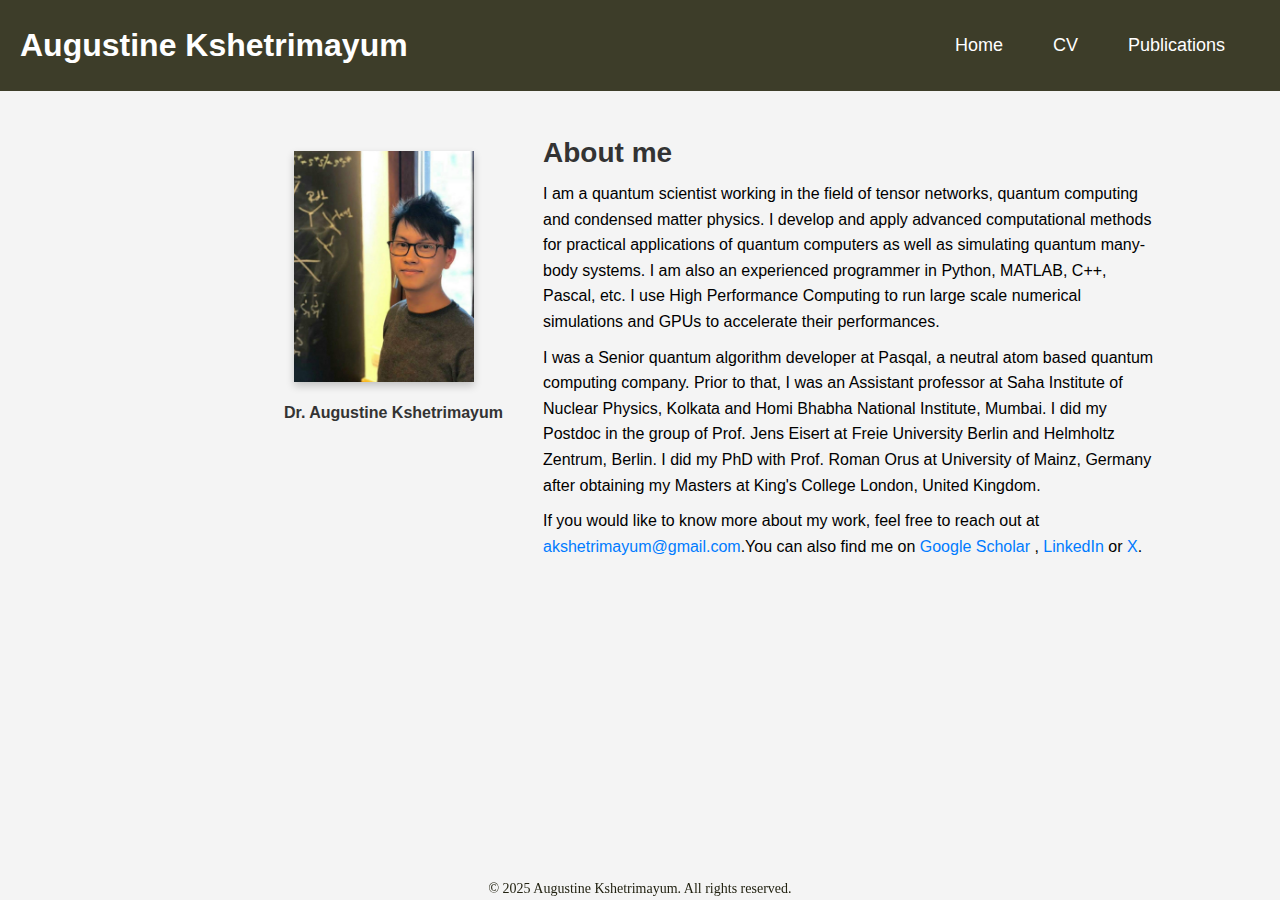
<file: index.html>
<!DOCTYPE html>
<html lang="en">
  <link rel="stylesheet" href="style.css">
    <head>
        <meta charset="UTF-8">
        <meta name="viewport" content="width=device-width, initial-scale=1.0">
        <meta http-equiv="X-UA-Compatible" content="ie=edge">
        <title>Augustine Kshetrimayum</title>
        <link rel="stylesheet" href="style.css">
    </head>
    <body>
        <header>
          <h1>Augustine Kshetrimayum</h1>
	  <nav>
	    <ul>
	      <li><a href="index.html">Home</a></li>
	      <li><a href="cv.html">CV</a></li>
	      <li><a href="pub.html">Publications</a></li>
	    </ul>
	   <nav>
        </header>

	<div class="aboutme-wrapper">
        <figure class="profile-container">
	  <img src="assets/image1.jpg" alt="A photo of me" class="profile-image">
	  <figcaption>Dr. Augustine Kshetrimayum</figcaption>
        </figure>
	<section class="aboutme">
          <h2>About me</h2>
          <div class="aboutme-text">
            <p>I am a quantum scientist working in the field of tensor networks, quantum computing and condensed matter physics. I develop and apply advanced computational methods for practical applications of quantum computers as well as simulating quantum many-body systems. I am also an experienced programmer in Python, MATLAB, C++, Pascal, etc. I use High Performance Computing to run large scale numerical simulations and GPUs to accelerate their performances.</p>

	    <p>I was a Senior quantum algorithm developer at Pasqal, a neutral atom based quantum computing company. Prior to that, I was an Assistant professor at Saha Institute of Nuclear Physics, Kolkata and Homi Bhabha National Institute, Mumbai. I did my Postdoc in the group of Prof. Jens Eisert at Freie University Berlin and Helmholtz Zentrum, Berlin. I did my PhD with Prof. Roman Orus at University of Mainz, Germany after obtaining my Masters at King's College London, United Kingdom.</p>

	    <p> If you would like to know more about my work, feel free to reach out at <a href="mailto:akshetrimayum@gmail.com">akshetrimayum@gmail.com</a>.You can also find me on <a href="https://scholar.google.com/citations?user=1r3AvnEAAAAJ&hl=en" target="_blank">Google Scholar </a>,<a href="https://www.linkedin.com/in/augustine-kshetrimayum-b94b12148/" target="_blank"> LinkedIn</a> or <a href="https://x.com/aukshetrimayum" target="_blank"> X</a>. </p>
	  </div>
	  </section>
	 </div>

        <footer>
            <p>&copy; 2025 Augustine Kshetrimayum. All rights reserved.</p>
        </footer>
    </body>
</html>
</file>
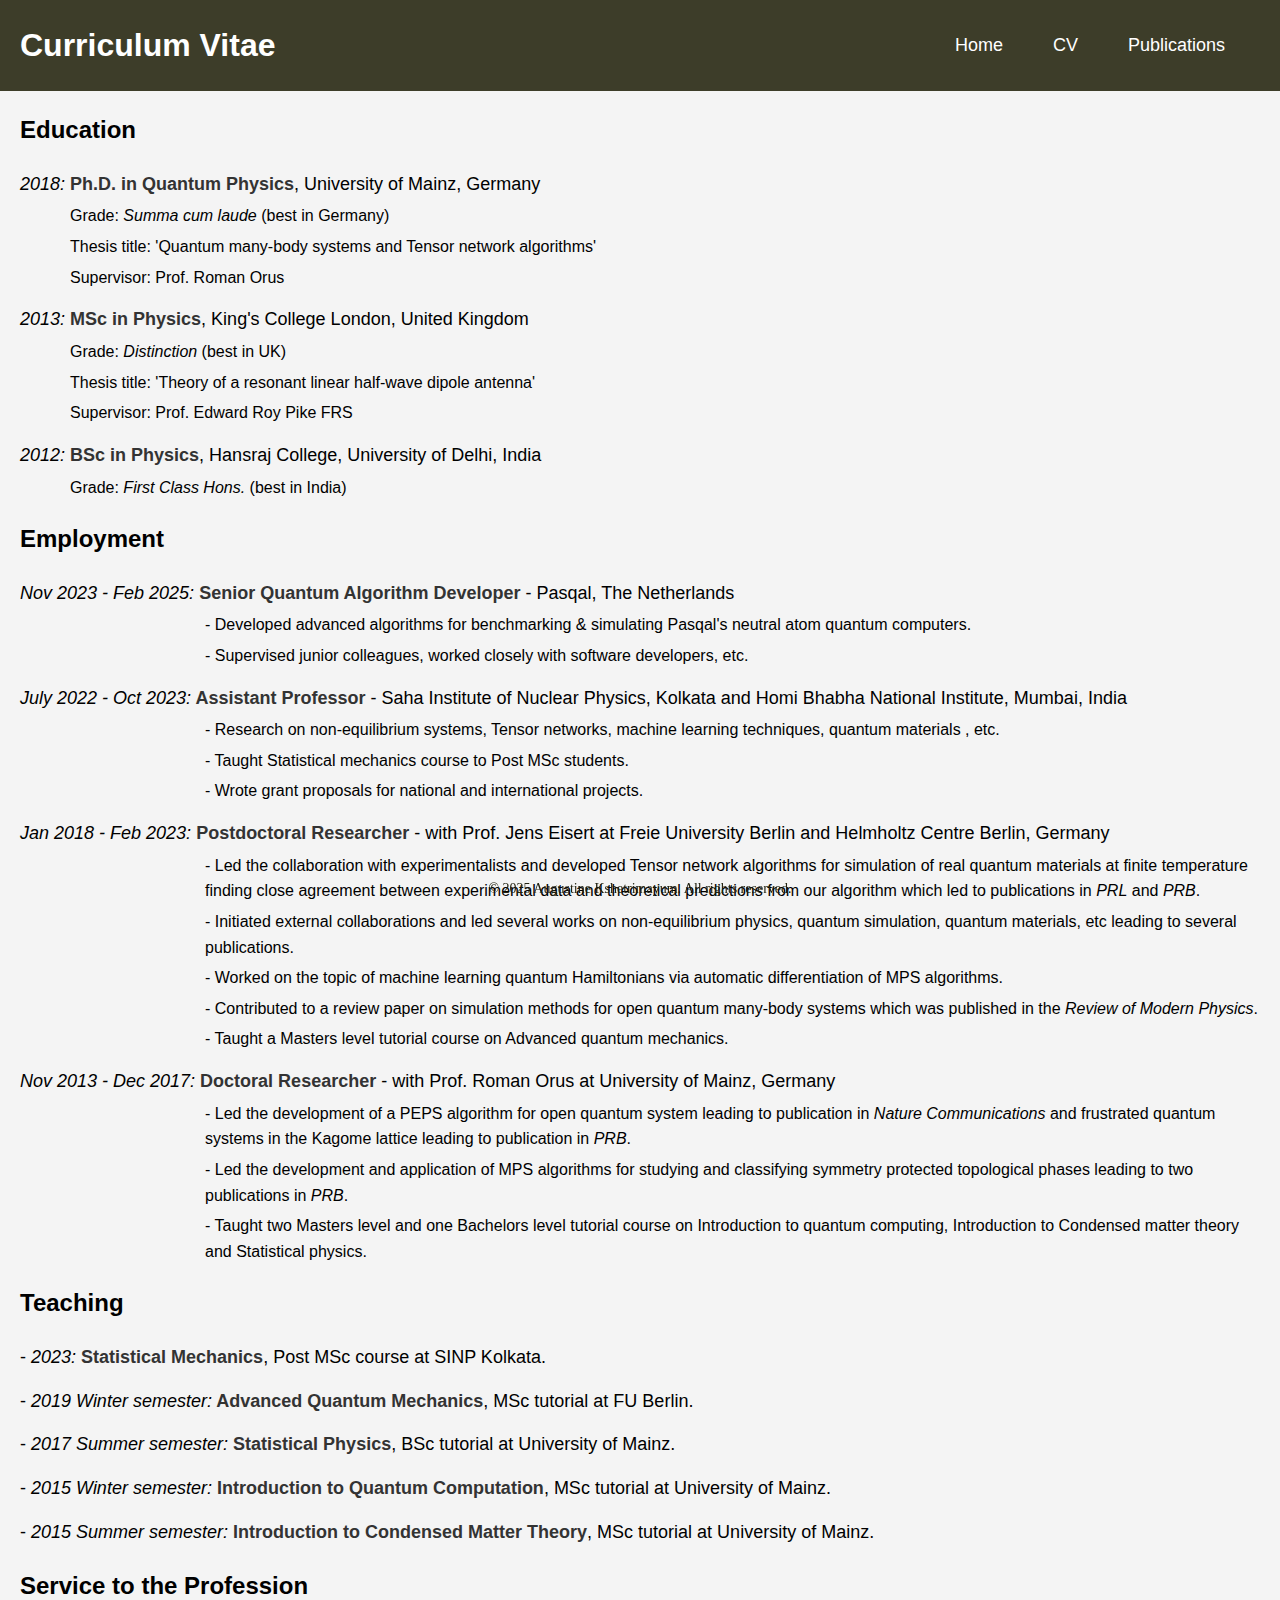
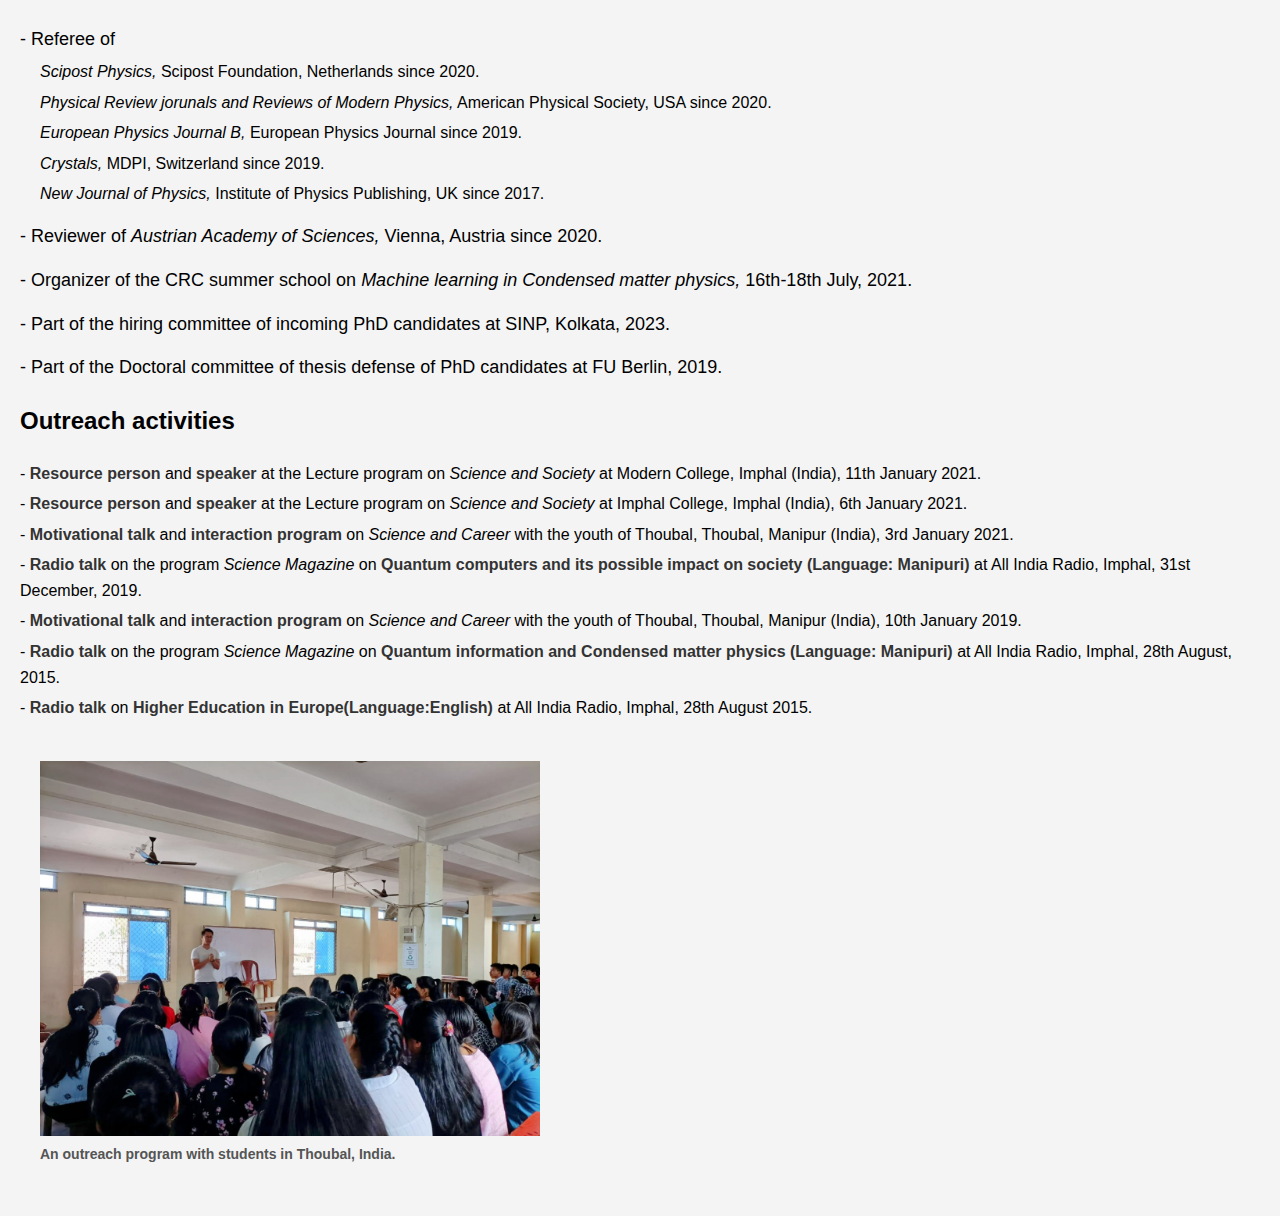
<file: cv.html>
<!DOCTYPE html>
<html lang="en">
<head>
    <meta charset="UTF-8">
    <meta name="viewport" content="width=device-width, initial-scale=1.0">
    <meta http-equiv="X-UA-Compatible" content="ie=edge">
    <title>Curriculum Vitae - Augustine Kshetrimayum</title>
    <link rel="stylesheet" href="style.css">
</head>
<body>

    <header>
        <h1>Curriculum Vitae</h1>
        <nav>
            <ul>
                <li><a href="index.html">Home</a></li>
                <li><a href="cv.html">CV</a></li> <!-- Link to CV page -->
		 <li><a href="pub.html">Publications</a></li> <!-- Link to CV page -->
            </ul>
        </nav>
    </header>

    <section class="cv">
       <h2>Education</h2>
<ul class="education-list">
  <li><em>2018:</em><strong> Ph.D. in Quantum Physics</strong>, University of Mainz, Germany
    <p style="margin-left: 50px;"> Grade:<em> Summa cum laude</em> (best in Germany)</p>
    <p style="margin-left: 50px;"> Thesis title: 'Quantum many-body systems and Tensor network algorithms' </p>
     <p style="margin-left: 50px;"> Supervisor: Prof. Roman Orus</p>
  </li>
  <li><em>2013:</em><strong> MSc in Physics</strong>, King's College London, United Kingdom <p style="margin-left: 50px;"> Grade:<em> Distinction</em> (best in UK)</p>
    <p style="margin-left: 50px;"> Thesis title: 'Theory of a resonant linear half-wave dipole antenna' </p>
     <p style="margin-left: 50px;"> Supervisor: Prof. Edward Roy Pike FRS</p>
  </li>
  <li><em>2012:</em><strong> BSc in Physics</strong>, Hansraj College, University of Delhi, India<p style="margin-left: 50px;"> Grade:<em> First Class Hons.</em> (best in India)</p>
  </li>
</ul>

        <h2>Employment</h2>
        <ul class="education-list">
          <li><em>Nov 2023 - Feb 2025:</em><strong> Senior Quantum Algorithm Developer</strong> - Pasqal, The Netherlands
            <p  style="margin-left: 185px;">- Developed advanced algorithms for benchmarking & simulating Pasqal's neutral atom quantum computers. </p>
	    <p style="margin-left: 185px;">- Supervised junior colleagues, worked closely with software developers, etc. </p>
	  </li>
          <li><em>July 2022 - Oct 2023:</em><strong> Assistant Professor</strong> - Saha Institute of Nuclear Physics, Kolkata and Homi Bhabha National Institute, Mumbai, India
	    <p  style="margin-left: 185px;">- Research on non-equilibrium systems, Tensor networks, machine learning techniques, quantum materials , etc. </p>
	    <p  style="margin-left: 185px;">- Taught Statistical mechanics course to Post MSc students. </p>
	     <p  style="margin-left: 185px;">- Wrote grant proposals for national and international projects. </p>
	    </li>
          <li><em>Jan 2018 - Feb 2023:</em><strong> Postdoctoral Researcher</strong> - with Prof. Jens Eisert at Freie University Berlin and Helmholtz Centre Berlin, Germany
            <p style="margin-left: 185px;">- Led the collaboration with experimentalists and developed Tensor network algorithms for simulation of real quantum materials at finite temperature finding close agreement between experimental data and theoretical predictions from our algorithm which led to publications in <em>PRL</em> and <em>PRB</em>. </p>
	     <p style="margin-left: 185px;">- Initiated external collaborations and led several works on non-equilibrium physics, quantum simulation, quantum materials, etc leading to several publications. </p>
	    <p style="margin-left: 185px;">- Worked on the topic of machine learning quantum Hamiltonians via automatic differentiation of MPS algorithms. </p>
            <p style="margin-left: 185px;">- Contributed to a review paper on simulation methods for open quantum many-body systems which was published in the <em>Review of Modern Physics</em>. </p>
	     <p style="margin-left: 185px;">- Taught a Masters level tutorial course on Advanced quantum mechanics. </p>
	     </li>
	  <li><em>Nov 2013 - Dec 2017:</em><strong> Doctoral Researcher</strong> - with Prof. Roman Orus at University of Mainz, Germany
            <p style="margin-left: 185px;">- Led the development of a PEPS algorithm for open quantum system leading to publication in <em>Nature Communications</em> and frustrated quantum systems in the Kagome lattice leading to publication in <em>PRB</em>. </p>
	    <p style="margin-left: 185px;">- Led the development and application of MPS algorithms for studying and classifying symmetry protected topological phases leading to two publications in <em>PRB</em>. </p>
	    <p style="margin-left: 185px;">- Taught two Masters level and one Bachelors level tutorial course on Introduction to quantum computing, Introduction to Condensed matter theory and Statistical physics. </p>
	  </li>
        </ul>
<h2>Teaching</h2>
<ul class="education-list">
  <li> - <em>2023:</em><strong> Statistical Mechanics</strong>, Post MSc course at SINP Kolkata. </li>
  <li> - <em>2019 Winter semester:</em><strong> Advanced Quantum Mechanics</strong>, MSc tutorial at FU Berlin. </li>
  <li> - <em>2017 Summer semester:</em><strong> Statistical Physics</strong>, BSc tutorial at University of Mainz. </li>
  <li> - <em>2015 Winter semester:</em><strong> Introduction to Quantum Computation</strong>, MSc tutorial at University of Mainz. </li>
   <li> - <em>2015 Summer semester:</em><strong> Introduction to Condensed Matter Theory</strong>, MSc tutorial at University of Mainz. </li>
</ul>

<h2>Service to the Profession</h2>
<ul class="education-list">
  <li> - Referee of
<p style="margin-left: 20px;"><em>Scipost Physics,</em> Scipost Foundation, Netherlands since 2020. 
  </p>
  <p style="margin-left: 20px;"><em>Physical Review jorunals and Reviews of Modern Physics,</em> American Physical Society, USA since 2020.
  </p>
  <p style="margin-left: 20px;"> <em>European Physics Journal B,</em> European Physics Journal since 2019.
  </p>
   <p style="margin-left: 20px;"> <em>Crystals,</em> MDPI, Switzerland since 2019. </p>
    <p style="margin-left: 20px;"><em>New Journal of Physics,</em> Institute of Physics Publishing, UK since 2017.
    </p>
    </li>
     <li> - Reviewer of <em>Austrian Academy of Sciences,</em> Vienna, Austria since 2020.
     </li>
     <li> - Organizer of the CRC summer school on <em>Machine learning in Condensed matter physics,</em> 16th-18th July, 2021.
     </li>
     <li> - Part of the hiring committee of incoming PhD candidates at SINP, Kolkata, 2023.
     </li>
     <li> - Part of the Doctoral committee of thesis defense of PhD candidates at FU Berlin, 2019.
     </li>
    
</ul>
<h2>Outreach activities</h2>
<ul class="education-list">
   <li><p> - <strong>Resource person</strong> and <strong>speaker</strong> at the Lecture program on <em>Science and Society</em> at Modern College, Imphal (India), 11th January 2021.
   </p>
     <p> - <strong>Resource person</strong> and <strong>speaker</strong> at the Lecture program on <em>Science and Society</em> at Imphal College, Imphal (India), 6th January 2021.</p>
     <p> - <strong>Motivational talk</strong> and <strong>interaction program</strong> on <em>Science and Career</em> with the youth of Thoubal, Thoubal, Manipur (India), 3rd January 2021.</p>
     <p> - <strong>Radio talk</strong> on the program <em>Science Magazine</em> on <strong>Quantum computers and its possible impact on society (Language: Manipuri)</strong> at All India Radio, Imphal, 31st December, 2019.</p>
     <p> - <strong>Motivational talk</strong> and <strong>interaction program</strong> on <em>Science and Career</em> with the youth of Thoubal, Thoubal, Manipur (India), 10th January 2019.</p>
     <p> - <strong> Radio talk</strong> on the program <em>Science Magazine</em> on <strong>Quantum information and Condensed matter physics (Language: Manipuri)</strong> at All India Radio, Imphal, 28th August, 2015.</p>
    <p> - <strong> Radio talk </strong> on <strong>Higher Education in Europe(Language:English)</strong> at All India Radio, Imphal, 28th August 2015.
     </li>
	

    </section>

    <figure style="margin: 0 0 50px 40px;">
      <img src="assets/imageoutreach.jpg" alt="An outreach program with students of Thoubal, India" style="width: 500px; max-width: 100%; height: auto;">
       <figcaption style="font-size: 14px; color: #555; margin-top: 0;">
    An outreach program with students in Thoubal, India.
</figure>

    <footer>
        <p>&copy; 2025 Augustine Kshetrimayum. All rights reserved.</p>
    </footer>

</body>
</html>
</file>
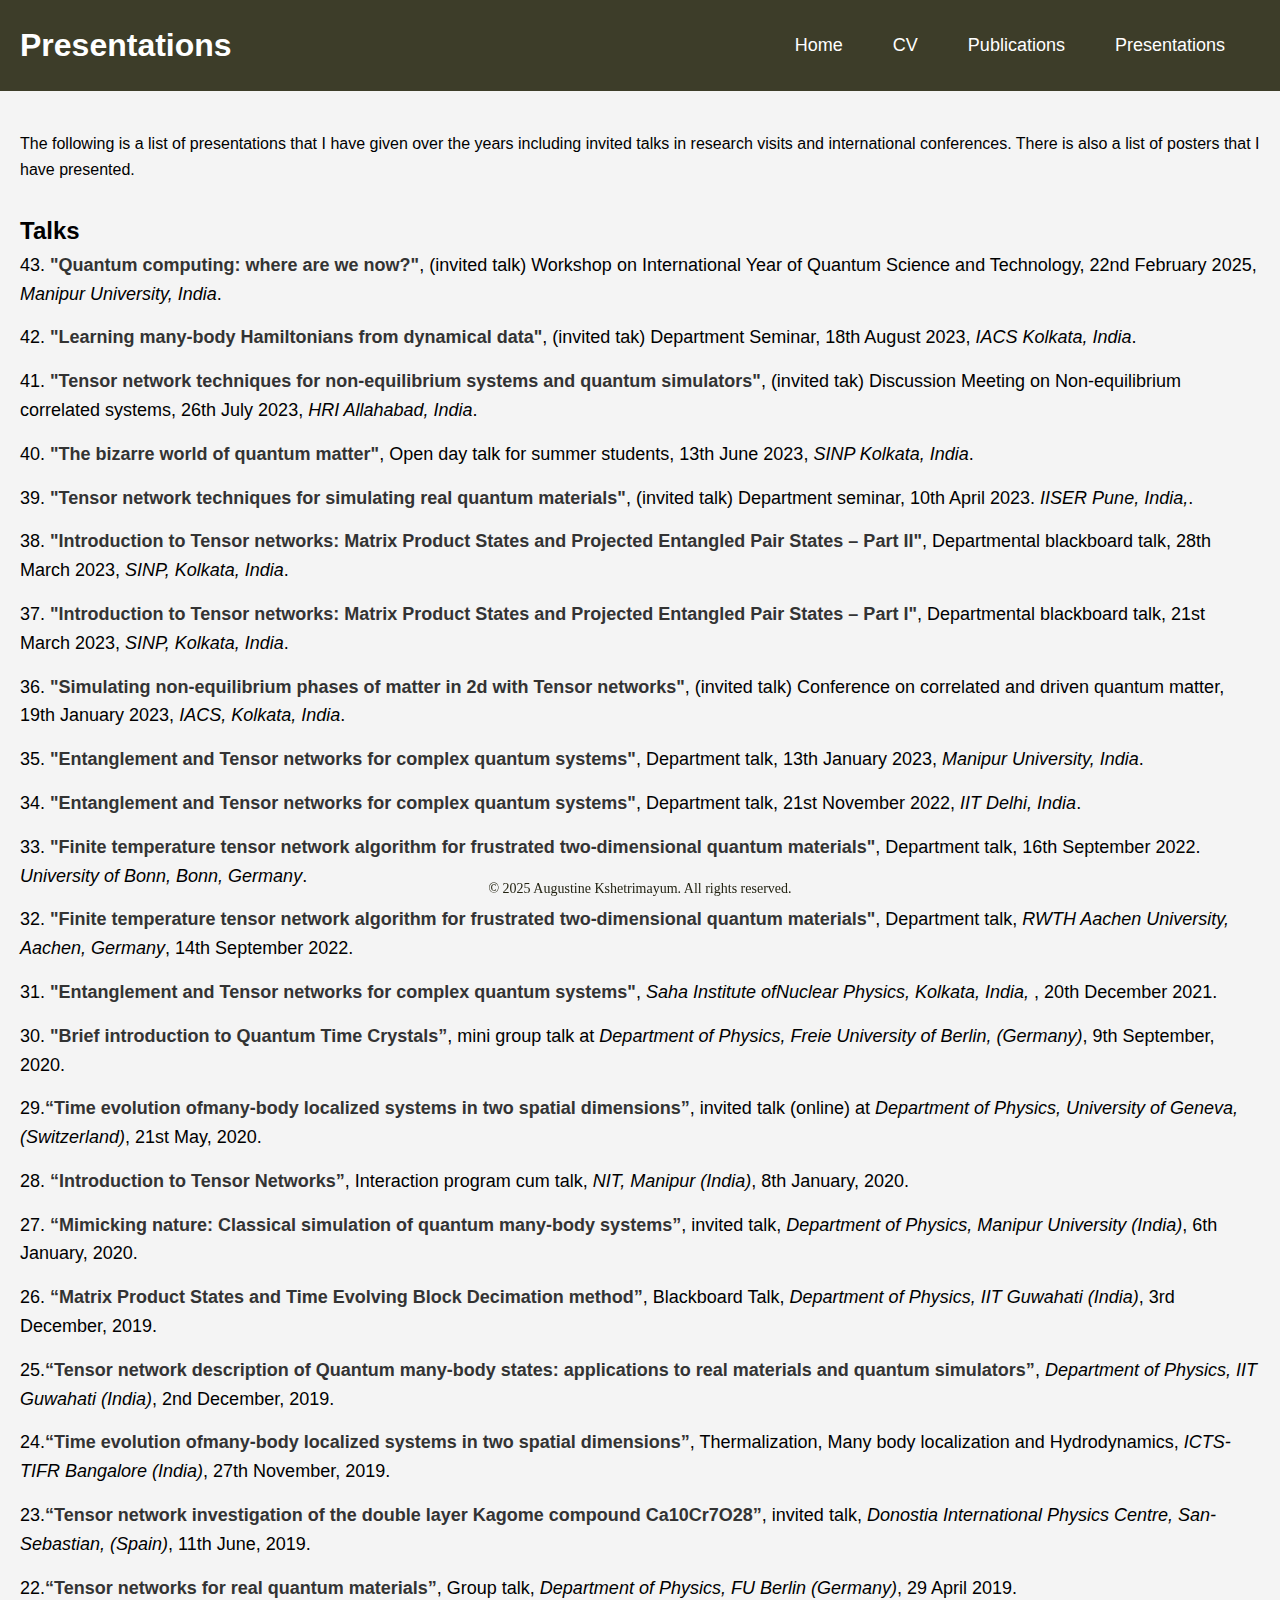
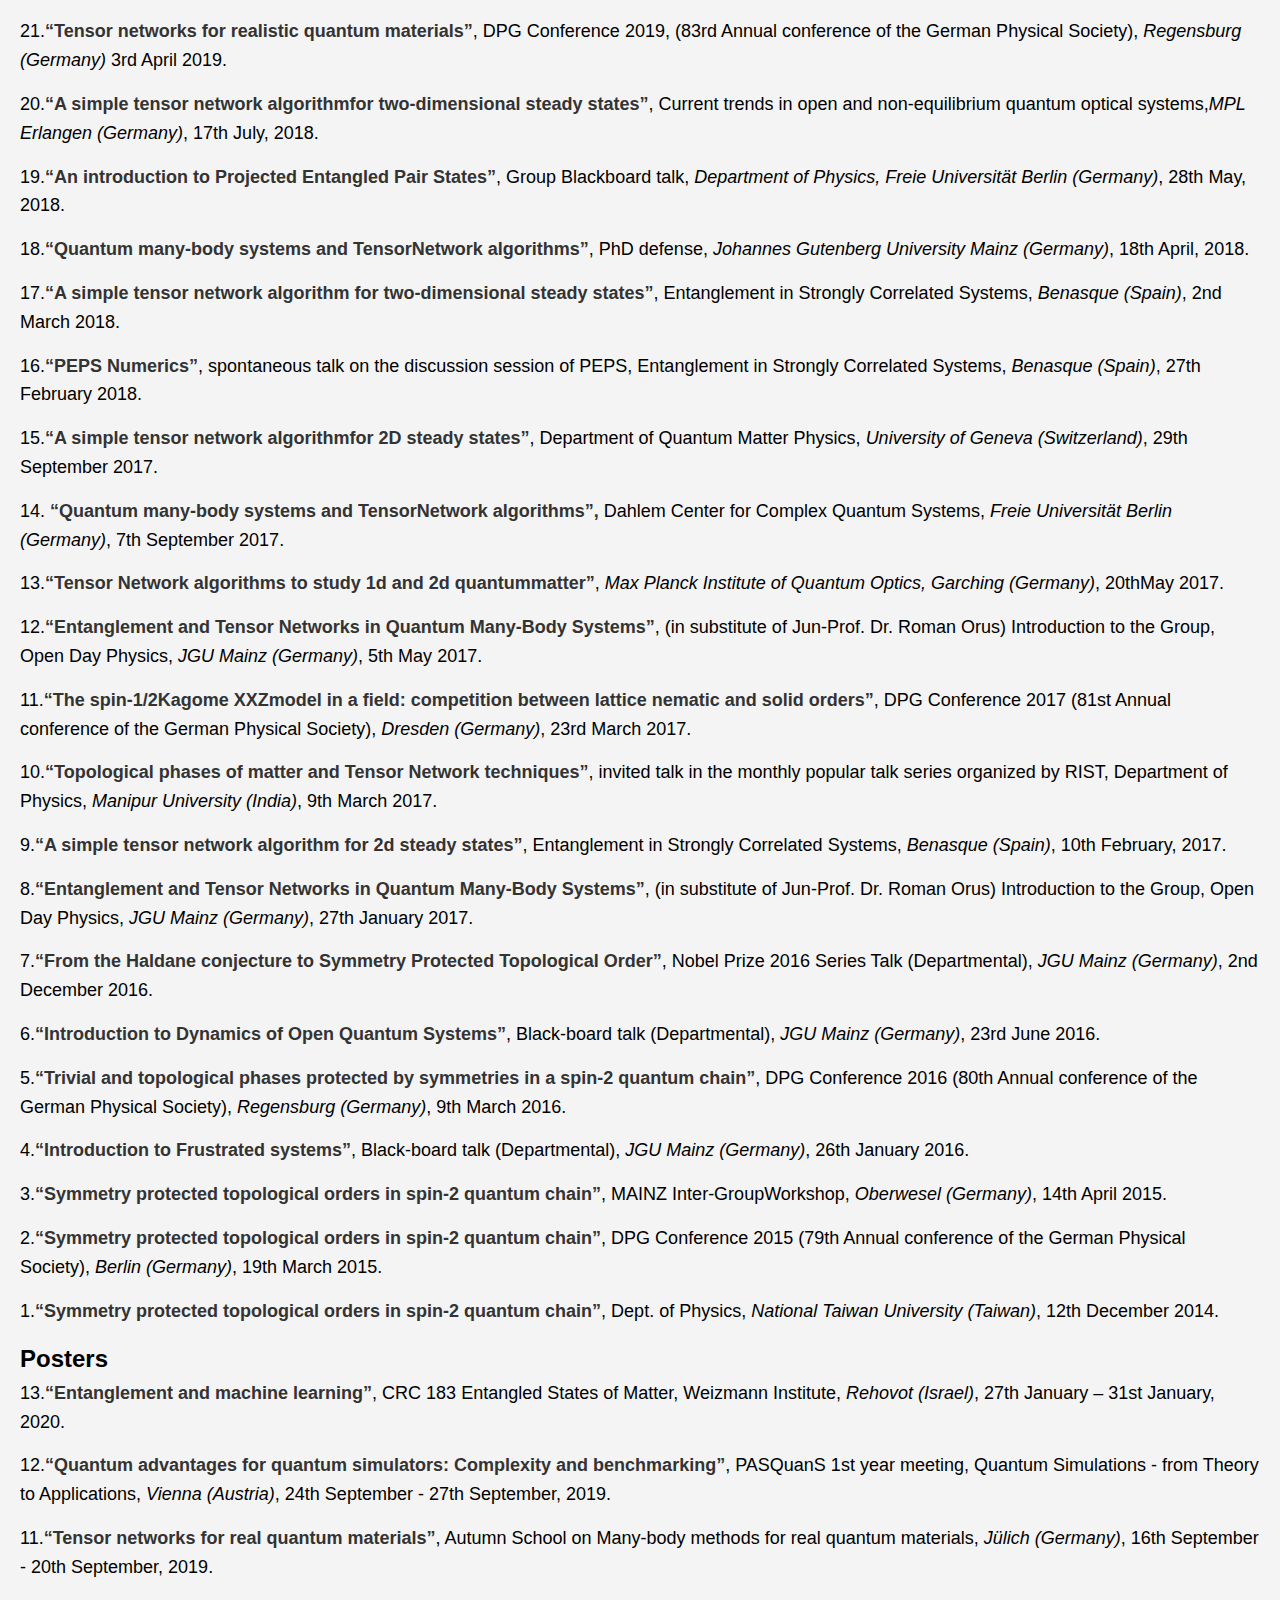
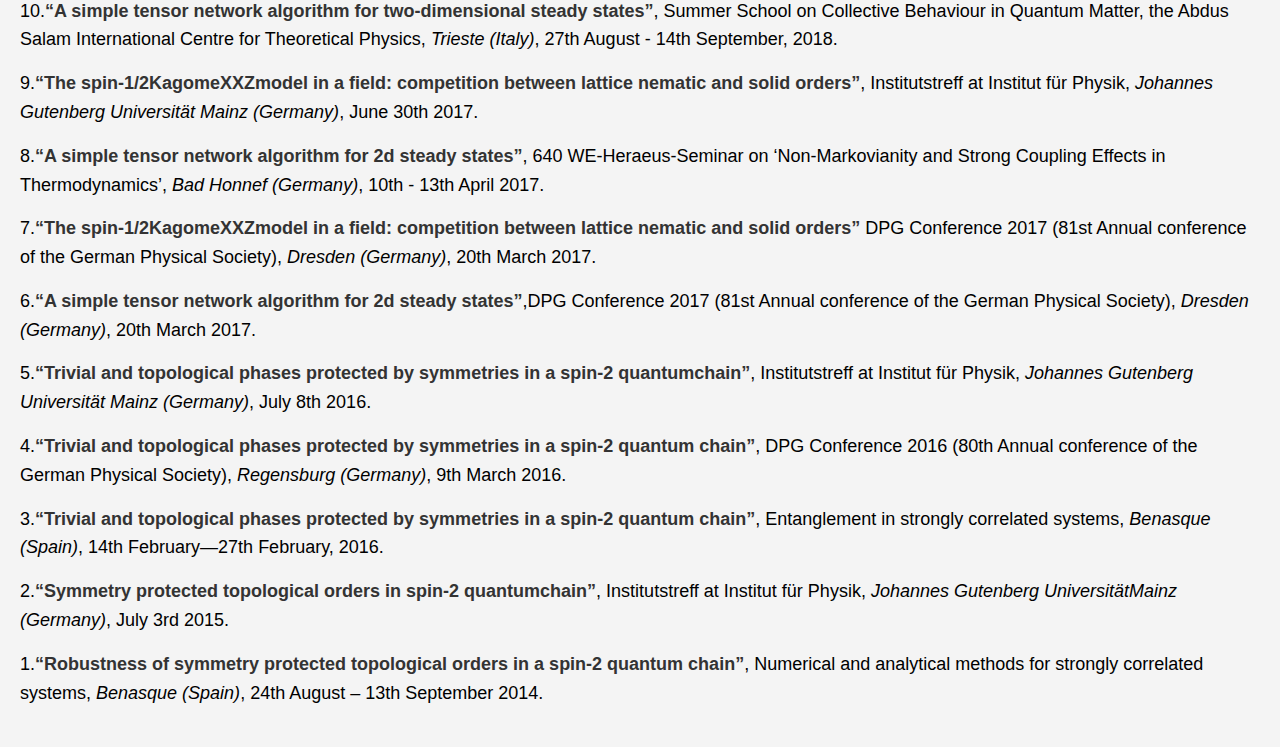
<file: present.html>
<!DOCTYPE html>
<html lang="en">
<head>
    <meta charset="UTF-8">
    <meta name="viewport" content="width=device-width, initial-scale=1.0">
    <meta http-equiv="X-UA-Compatible" content="ie=edge">
    <title>Presentations - Augustine Kshetrimayum</title>
    <link rel="stylesheet" href="style.css">
</head>
<body>

    <header>
        <h1>Presentations</h1>
        <nav>
            <ul>
                <li><a href="index.html">Home</a></li>
                <li><a href="cv.html">CV</a></li> <!-- Link to CV page -->
		<li><a href="pub.html">Publications</a></li> <!-- Link to publications page -->
		<li><a href="present.html">Presentations</a></li>
            </ul>
        </nav>
    </header>

    <section class="cv">
       <ul class="education-list">
	 <p> The following is a list of presentations that I have given over the years including invited talks in research visits and international conferences. There is also a list of posters that I have presented.</p>
	 <div style="height: 30px;"></div>

       <h2>Talks</h2>
  <li>43.<strong> "Quantum computing: where are we now?"</strong>, (invited talk) Workshop on International Year of Quantum Science and Technology, 22nd February 2025, <em>Manipur University, India</em>.
  </li>

   <li>42.<strong> "Learning many-body Hamiltonians from dynamical data"</strong>, (invited tak) Department Seminar, 18th August 2023, <em>IACS Kolkata, India</em>.
   </li>

    <li>41.<strong> "Tensor network techniques for non-equilibrium systems and quantum simulators"</strong>, (invited tak) Discussion Meeting on Non-equilibrium correlated systems,  26th July 2023, <em>HRI Allahabad, India</em>.
    </li>

    <li>40.<strong> "The bizarre world of quantum matter"</strong>, Open day talk for summer students, 13th June 2023, <em>SINP Kolkata, India</em>.
    </li>

     <li>39.<strong> "Tensor network techniques for simulating real quantum materials"</strong>, (invited talk) Department seminar, 10th April 2023. <em>IISER
Pune, India,</em>.
     </li>

     <li>38.<strong> "Introduction to Tensor networks: Matrix Product States and Projected Entangled Pair States – Part II"</strong>, Departmental blackboard talk, 28th March 2023, <em>SINP, Kolkata, India</em>.
     </li>

     <li>37.<strong> "Introduction to Tensor networks: Matrix Product States and Projected Entangled Pair States – Part I"</strong>, Departmental blackboard talk, 21st March 2023, <em>SINP, Kolkata, India</em>.
     </li>

      <li>36.<strong> "Simulating non-equilibrium phases of matter in 2d with Tensor networks"</strong>, (invited talk) Conference on correlated and driven quantum matter, 19th January 2023, <em>IACS, Kolkata, India</em>.
      </li>

      <li>35.<strong> "Entanglement and Tensor networks for complex quantum systems"</strong>, Department talk, 13th January 2023, <em>Manipur University, India</em>.
      </li>

      <li>34.<strong> "Entanglement and Tensor networks for complex quantum systems"</strong>, Department talk, 21st November 2022, <em>IIT Delhi, India</em>.
      </li>

      <li>33.<strong> "Finite temperature tensor network algorithm for frustrated two-dimensional quantum materials"</strong>, Department talk, 16th September 2022. <em>University of Bonn, Bonn, Germany</em>.
      </li>

       <li>32.<strong> "Finite temperature tensor network algorithm for frustrated two-dimensional quantum materials"</strong>, Department talk, <em>RWTH Aachen University, Aachen, Germany</em>, 14th September 2022.
       </li>

       <li>31.<strong> "Entanglement and Tensor networks for complex quantum systems"</strong>, <em>Saha Institute ofNuclear Physics, Kolkata, India,</em> , 20th December 2021.
       </li>

       <li>30.<strong> "Brief introduction to Quantum Time Crystals”</strong>, mini group talk at <em>Department of Physics, Freie University of Berlin, (Germany)</em>, 9th September, 2020.
       </li>

       <li>29.<strong>“Time evolution ofmany-body localized systems in two spatial dimensions”</strong>, invited talk (online) at <em>Department of Physics, University of Geneva, (Switzerland)</em>, 21st May, 2020.
       </li>

	 <li>28.<strong> “Introduction to Tensor Networks”</strong>, Interaction program cum talk, <em>NIT, Manipur (India)</em>, 8th January, 2020.
	 </li>

	 <li>27.<strong> “Mimicking nature: Classical simulation of quantum many-body systems”</strong>, invited talk, <em>Department of Physics, Manipur University (India)</em>, 6th January, 2020.
	 </li>

	 <li>26.<strong> “Matrix Product States and Time Evolving Block Decimation method”</strong>, Blackboard Talk, <em>Department of Physics, IIT Guwahati (India)</em>, 3rd December, 2019.
	 </li>

	 <li>25.<strong>“Tensor network description of Quantum many-body states: applications to real materials and quantum simulators”</strong>, <em>Department of Physics, IIT Guwahati (India)</em>, 2nd December, 2019.
	 </li>

	 <li>24.<strong>“Time evolution ofmany-body localized systems in two spatial dimensions”</strong>, Thermalization, Many body localization and Hydrodynamics, <em>ICTS-TIFR Bangalore (India)</em>, 27th November, 2019.
	 </li>

	 <li>23.<strong>“Tensor network investigation of the double layer Kagome compound Ca10Cr7O28”</strong>, invited talk, <em>Donostia International Physics Centre, San-Sebastian, (Spain)</em>, 11th June, 2019.
	 </li>

	 <li>22.<strong>“Tensor networks for real quantum materials”</strong>, Group talk, <em>Department of Physics, FU Berlin (Germany)</em>, 29 April 2019.
	 </li>

	 <li>21.<strong>“Tensor networks for realistic quantum materials”</strong>, DPG Conference 2019, (83rd Annual conference of the German Physical Society),<em> Regensburg (Germany)</em> 3rd April 2019.
	 </li>

	 <li>20.<strong>“A simple tensor network algorithmfor two-dimensional steady states”</strong>, Current trends in open and non-equilibrium quantum optical systems,<em>MPL Erlangen (Germany)</em>, 17th July, 2018.
	 </li>

	 <li>19.<strong>“An introduction to Projected Entangled Pair States”</strong>, Group Blackboard talk, <em>Department of Physics, Freie Universität Berlin (Germany)</em>, 28th May, 2018.
	 </li>

	 <li>18.<strong>“Quantum many-body systems and TensorNetwork algorithms”</strong>, PhD defense, <em>Johannes Gutenberg University Mainz (Germany)</em>, 18th April, 2018.
	 </li>

	 <li>17.<strong>“A simple tensor network algorithm for two-dimensional steady states”</strong>, Entanglement in Strongly Correlated Systems, <em>Benasque (Spain)</em>, 2nd March 2018.
	 </li>

	 <li>16.<strong>“PEPS Numerics”</strong>, spontaneous talk on the discussion session of PEPS, Entanglement in Strongly Correlated Systems, <em>Benasque (Spain)</em>, 27th February 2018.
	 </li>

	 <li>15.<strong>“A simple tensor network algorithmfor 2D steady states”</strong>, Department of Quantum Matter Physics,
	   <em> University of Geneva (Switzerland)</em>, 29th September 2017.
	 </li>

	 <li>14.<strong> “Quantum many-body systems and TensorNetwork algorithms”,</strong> Dahlem Center for Complex Quantum Systems,
	   <em>Freie Universität Berlin (Germany)</em>, 7th September 2017.
	 </li>

	 <li>13.<strong>“Tensor Network algorithms to study 1d and 2d quantummatter”</strong>, <em>Max Planck Institute of Quantum Optics, Garching (Germany)</em>, 20thMay 2017.
	 </li>

	 <li>12.<strong>“Entanglement and Tensor Networks in Quantum Many-Body Systems”</strong>, (in substitute of Jun-Prof. Dr. Roman Orus) Introduction to the Group, Open Day Physics, <em>JGU Mainz (Germany)</em>, 5th May 2017.
	 </li>

	 <li>11.<strong>“The spin-1/2Kagome XXZmodel in a field: competition between lattice nematic and solid orders”</strong>, DPG Conference 2017 (81st Annual conference of the German Physical Society), <em>Dresden (Germany)</em>,
	   23rd March 2017.
	 </li>

	 <li>10.<strong>“Topological phases of matter and Tensor Network techniques”</strong>, invited talk in the monthly popular talk series organized by RIST, Department of Physics, <em>Manipur University (India)</em>, 9th March 2017.
	 </li>

	 <li>9.<strong>“A simple tensor network algorithm for 2d steady states”</strong>, Entanglement in Strongly Correlated Systems, <em>Benasque (Spain)</em>, 10th February, 2017.
	 </li>

	 <li>8.<strong>“Entanglement and Tensor Networks in Quantum Many-Body Systems”</strong>, (in substitute of Jun-Prof. Dr. Roman Orus) Introduction to the Group, Open Day Physics, <em>JGU Mainz (Germany)</em>, 27th January 2017.
	 </li>

	 <li>7.<strong>“From the Haldane conjecture to Symmetry Protected Topological Order”</strong>, Nobel Prize 2016 Series Talk (Departmental), <em>JGU Mainz (Germany)</em>, 2nd December 2016.
	 </li>

	 <li>6.<strong>“Introduction to Dynamics of Open Quantum Systems”</strong>, Black-board talk (Departmental), <em>JGU Mainz (Germany)</em>, 23rd June 2016.
	 </li>

	 <li>5.<strong>“Trivial and topological phases protected by symmetries in a spin-2 quantum chain”</strong>, DPG Conference 2016 (80th Annual conference of the German Physical Society), <em>Regensburg (Germany)</em>, 9th March 2016.
	 </li>

	 <li>4.<strong>“Introduction to Frustrated systems”</strong>, Black-board talk (Departmental), <em>JGU Mainz (Germany)</em>, 26th January 2016.
	 </li>

	 <li>3.<strong>“Symmetry protected topological orders in spin-2 quantum chain”</strong>, MAINZ Inter-GroupWorkshop, <em>Oberwesel (Germany)</em>, 14th April 2015.
	 </li>

	 <li>2.<strong>“Symmetry protected topological orders in spin-2 quantum chain”</strong>, DPG Conference 2015  (79th Annual conference of the German Physical Society), <em>Berlin (Germany)</em>, 19th March 2015.
	 </li>

	 <li>1.<strong>“Symmetry protected topological orders in spin-2 quantum chain”</strong>, Dept. of Physics, <em>National Taiwan University (Taiwan)</em>, 12th December 2014.
	 </li>
	 

	 <h2>Posters</h2>
	 <li>13.<strong>“Entanglement and machine learning”</strong>, CRC 183 Entangled States of Matter, Weizmann Institute, <em>Rehovot (Israel)</em>, 27th January – 31st January, 2020.
	 </li>

	 <li>12.<strong>“Quantum advantages for quantum simulators: Complexity and benchmarking”</strong>, PASQuanS 1st year meeting, Quantum Simulations - from Theory to Applications, <em>Vienna (Austria)</em>, 24th September
	   - 27th September, 2019.
	 </li>

	 <li>11.<strong>“Tensor networks for real quantum materials”</strong>, Autumn School on Many-body methods for real quantum materials, <em>Jülich (Germany)</em>, 16th September - 20th September, 2019.
	 </li>

	 <li>10.<strong>“A simple tensor network algorithm for two-dimensional steady states”</strong>, Summer School on Collective Behaviour in Quantum Matter, the Abdus Salam International Centre for Theoretical Physics, <em>Trieste (Italy)</em>, 27th August - 14th September, 2018.
	 </li>

	 <li>9.<strong>“The spin-1/2KagomeXXZmodel in a field: competition between lattice nematic and solid orders”</strong>, Institutstreff at Institut für Physik, <em>Johannes Gutenberg Universität Mainz (Germany)</em>, June 30th 2017.
	 </li>

	 <li>8.<strong>“A simple tensor network algorithm for 2d steady states”</strong>, 640 WE-Heraeus-Seminar on ‘Non-Markovianity
	   and Strong Coupling Effects in Thermodynamics’, <em>Bad Honnef (Germany)</em>, 10th - 13th April 2017.
	 </li>

	 <li>7.<strong>“The spin-1/2KagomeXXZmodel in a field: competition between lattice nematic and solid orders”</strong> DPG Conference 2017 (81st Annual conference of the German Physical Society), <em>Dresden (Germany)</em>, 20th March 2017.
	 </li>

	 <li>6.<strong>“A simple tensor network algorithm for 2d steady states”</strong>,DPG Conference 2017 (81st Annual conference of the German Physical Society), <em>Dresden (Germany)</em>, 20th March 2017.
	 </li>

	 <li>5.<strong>“Trivial and topological phases protected by symmetries in a spin-2 quantumchain”</strong>, Institutstreff
	   at Institut für Physik, <em>Johannes Gutenberg Universität Mainz (Germany)</em>, July 8th 2016.
	 </li>

	 <li>4.<strong>“Trivial and topological phases protected by symmetries in a spin-2 quantum chain”</strong>, DPG Conference 2016 (80th Annual conference of the German Physical Society), <em>Regensburg (Germany)</em>, 9th March 2016.
	 </li>

	 <li>3.<strong>“Trivial and topological phases protected by symmetries in a spin-2 quantum chain”</strong>, Entanglement in strongly correlated systems, <em>Benasque (Spain)</em>, 14th February—27th February, 2016.
	 </li>

	 <li>2.<strong>“Symmetry protected topological orders in spin-2 quantumchain”</strong>, Institutstreff at Institut für Physik, <em>Johannes Gutenberg UniversitätMainz (Germany)</em>, July 3rd 2015.
	 </li>

	 <li>1.<strong>“Robustness of symmetry protected topological orders in a spin-2 quantum chain”</strong>, Numerical and analytical methods for strongly correlated systems, <em>Benasque (Spain)</em>, 24th August – 13th September 2014.
	 

    
  
</ul>	

    </section>

    <footer>
        <p>&copy; 2025 Augustine Kshetrimayum. All rights reserved.</p>
    </footer>

</body>
</html>
</file>
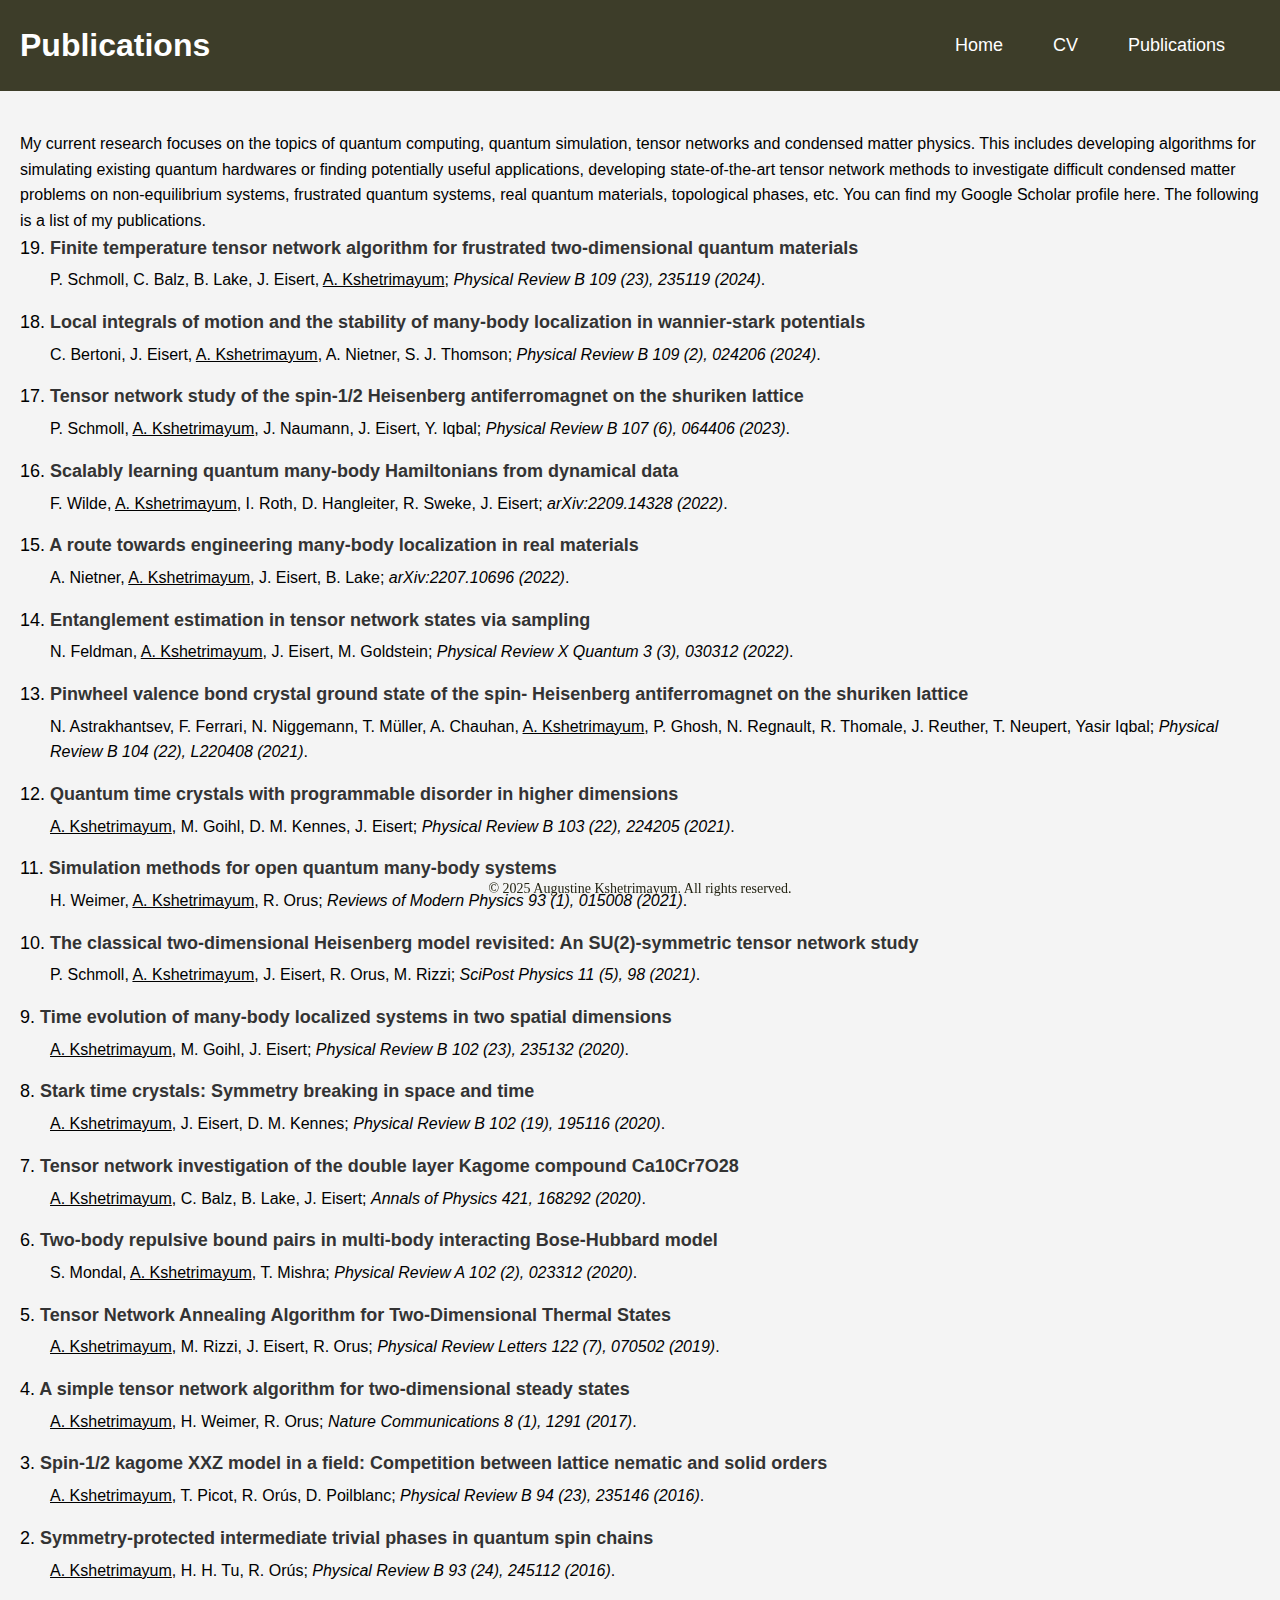
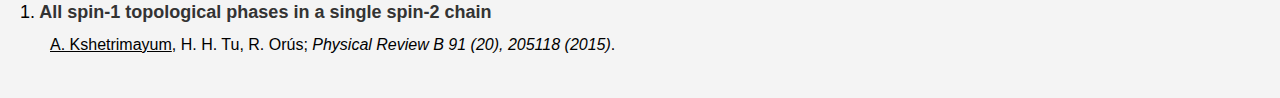
<file: pub.html>
<!DOCTYPE html>
<html lang="en">
<head>
    <meta charset="UTF-8">
    <meta name="viewport" content="width=device-width, initial-scale=1.0">
    <meta http-equiv="X-UA-Compatible" content="ie=edge">
    <title>Publications - Augustine Kshetrimayum</title>
    <link rel="stylesheet" href="style.css">
</head>
<body>

    <header>
        <h1>Publications</h1>
        <nav>
            <ul>
                <li><a href="index.html">Home</a></li>
                <li><a href="cv.html">CV</a></li> <!-- Link to CV page -->
		<li><a href="pub.html">Publications</a></li> <!-- Link to publications page -->
            </ul>
        </nav>
    </header>

    <section class="cv">
       <ul class="education-list">
	 <p> My current research focuses on the topics of quantum computing, quantum simulation, tensor networks and condensed matter physics. This includes developing algorithms for simulating existing quantum hardwares or finding potentially useful applications, developing state-of-the-art tensor network methods to investigate difficult condensed matter problems on non-equilibrium systems, frustrated quantum systems, real quantum materials, topological phases, etc. You can find my Google Scholar profile here. The following is a list of my publications.</p>
 	 
  <li>19.<strong> Finite temperature tensor network algorithm for frustrated two-dimensional quantum materials</strong><p style="margin-left: 30px;"> P. Schmoll, C. Balz, B. Lake, J. Eisert, <u>A. Kshetrimayum</u>; <em>Physical Review B 109 (23), 235119 (2024)</em>.</p>
  </li>

   <li>18.<strong> Local integrals of motion and the stability of many-body localization in wannier-stark potentials</strong><p style="margin-left: 30px;"> C. Bertoni, J. Eisert, <u>A. Kshetrimayum</u>, A. Nietner, S. J. Thomson; <em>Physical Review B 109 (2), 024206 (2024)</em>.</p>
   </li>

    <li>17.<strong> Tensor network study of the spin-1/2 Heisenberg antiferromagnet on the shuriken lattice</strong><p style="margin-left: 30px;"> P. Schmoll, <u>A. Kshetrimayum</u>, J. Naumann, J. Eisert, Y. Iqbal; <em>Physical Review B 107 (6), 064406 (2023)</em>.</p>
    </li>

    <li>16.<strong> Scalably learning quantum many-body Hamiltonians from dynamical data</strong><p style="margin-left: 30px;"> F. Wilde, <u>A. Kshetrimayum</u>, I. Roth, D. Hangleiter, R. Sweke, J. Eisert; <em>arXiv:2209.14328 (2022)</em>.</p>
    </li>

     <li>15.<strong> A route towards engineering many-body localization in real materials</strong><p style="margin-left: 30px;"> A. Nietner, <u>A. Kshetrimayum</u>, J. Eisert, B. Lake; <em>arXiv:2207.10696 (2022)</em>.</p>
     </li>

     <li>14.<strong> Entanglement estimation in tensor network states via sampling</strong><p style="margin-left: 30px;"> N. Feldman, <u>A. Kshetrimayum</u>, J. Eisert, M. Goldstein; <em>Physical Review X Quantum 3 (3), 030312 (2022)</em>.</p>
     </li>

     <li>13.<strong> Pinwheel valence bond crystal ground state of the spin- Heisenberg antiferromagnet on the shuriken lattice</strong><p style="margin-left: 30px;"> N. Astrakhantsev, F. Ferrari, N. Niggemann, T. Müller, A. Chauhan, <u>A. Kshetrimayum</u>, P. Ghosh, N. Regnault, R. Thomale, J. Reuther, T. Neupert, Yasir Iqbal; <em>Physical Review B 104 (22), L220408 (2021)</em>.</p>
     </li>

      <li>12.<strong> Quantum time crystals with programmable disorder in higher dimensions</strong><p style="margin-left: 30px;"> <u>A. Kshetrimayum</u>, M. Goihl, D. M. Kennes, J. Eisert; <em>Physical Review B 103 (22), 224205 (2021)</em>.</p>
      </li>

      <li>11.<strong> Simulation methods for open quantum many-body systems</strong><p style="margin-left: 30px;"> H. Weimer, <u>A. Kshetrimayum</u>, R. Orus; <em>Reviews of Modern Physics 93 (1), 015008 (2021)</em>.</p>
      </li>

       <li>10.<strong> The classical two-dimensional Heisenberg model revisited: An SU(2)-symmetric tensor network study</strong><p style="margin-left: 30px;"> P. Schmoll, <u>A. Kshetrimayum</u>, J. Eisert, R. Orus, M. Rizzi; <em>SciPost Physics 11 (5), 98 (2021)</em>.</p>
       </li>

       <li>9.<strong> Time evolution of many-body localized systems in two spatial dimensions</strong><p style="margin-left: 30px;"> <u>A. Kshetrimayum</u>, M. Goihl, J. Eisert; <em>Physical Review B 102 (23), 235132 (2020)</em>.</p>
       </li>

        <li>8.<strong> Stark time crystals: Symmetry breaking in space and time</strong><p style="margin-left: 30px;"> <u>A. Kshetrimayum</u>, J. Eisert, D. M. Kennes; <em>Physical Review B 102 (19), 195116 (2020)</em>.</p>
	</li>

	<li>7.<strong> Tensor network investigation of the double layer Kagome compound Ca10Cr7O28</strong><p style="margin-left: 30px;"> <u>A. Kshetrimayum</u>, C. Balz, B. Lake, J. Eisert; <em>Annals of Physics 421, 168292 (2020)</em>.</p>
	</li>

	 <li>6.<strong> Two-body repulsive bound pairs in multi-body interacting Bose-Hubbard model</strong><p style="margin-left: 30px;">S. Mondal, <u>A. Kshetrimayum</u>, T. Mishra; <em>Physical Review A 102 (2), 023312 (2020)</em>.</p>
	 </li>

	  <li>5.<strong> Tensor Network Annealing Algorithm for Two-Dimensional Thermal States</strong><p style="margin-left: 30px;"> <u>A. Kshetrimayum</u>, M. Rizzi, J. Eisert, R. Orus; <em>Physical Review Letters 122 (7), 070502 (2019)</em>.</p>
	  </li>

	   <li>4.<strong> A simple tensor network algorithm for two-dimensional steady states</strong><p style="margin-left: 30px;"> <u>A. Kshetrimayum</u>, H. Weimer, R. Orus; <em>Nature Communications 8 (1), 1291 (2017)</em>.</p>
	   </li>

	    <li>3.<strong> Spin-1/2 kagome XXZ model in a field: Competition between lattice nematic and solid orders</strong><p style="margin-left: 30px;"> <u>A. Kshetrimayum</u>, T. Picot, R. Orús, D. Poilblanc; <em>Physical Review B 94 (23), 235146 (2016)</em>.</p>
	    </li>

	    <li>2.<strong> Symmetry-protected intermediate trivial phases in quantum spin chains</strong><p style="margin-left: 30px;"> <u>A. Kshetrimayum</u>, H. H. Tu, R. Orús; <em>Physical Review B 93 (24), 245112 (2016)</em>.</p>
	    </li>

	    <li>1.<strong> All spin-1 topological phases in a single spin-2 chain</strong><p style="margin-left: 30px;"> <u>A. Kshetrimayum</u>, H. H. Tu, R. Orús; <em>Physical Review B 91 (20), 205118 (2015)</em>.</p>
	</li>

  
</ul>	

    </section>

    <footer>
        <p>&copy; 2025 Augustine Kshetrimayum. All rights reserved.</p>
    </footer>

</body>
</html>
</file>
<file: style.css>
* {
    margin: 0;
    padding: 0;
    box-sizing: border-box;
}

.aboutme-wrapper {
    display: flex;
    align-items: flex-start; /* Align items at the top */
    justify-content: flex-start; /* Align items to the left */
    gap: 20px; /* Space between the image and the text */
    margin: 20px; /* Optional, to add margin around the whole section */
    margin-right: 100px;         /* Move the section towards the right */
    width: 70%;                 /* Limit the width to 40% of the page */
    position: relative;         /* This allows you to use absolute positioning inside */
    margin-left: auto;          /* This moves the section to the right side */
}

.profile-container {
    text-align: center;  /* Center the caption below the image */
    margin: 0;           /* Remove any margin around the figure */
}
.profile-image {
    width: 180px;   /* Increase the width of the image */
    height: auto;   /* Maintain the aspect ratio of the image */
    object-fit: cover;  /* Ensures the image fills its container without stretching */
    box-shadow: 0px 4px 8px rgba(0, 0, 0, 0.2);  /* Optional: Add shadow */
    margin-top: 40px;  /* Move the image 20px upwards */
    margin-right: 20px;  /* Move the image 20px upwards */
}

figcaption {
    margin-top: 10px;    /* Space between the image and caption */
    font-size: 16px;     /* Adjust the font size for the caption */
    font-weight: bold;   /* Make the name bold */
    color: #333;         /* Dark color for the text */
}
.aboutme {
    flex: 1;
    padding: 20px;    /* Stack the paragraphs vertically */
    width: 100%;                 /* Limit the width to 40% of the page */
}

/* This applies to the aboutme section */

.aboutme-content {
    display: flex;
    align-items: center;
    gap: 20px;
}


.aboutme-text {
    font-size: 16px;
    line-height: 1.6;
}

/* Apply to each paragraph inside .aboutme */
.aboutme p {
    font-size: 16px;
    line-height: 1.6;
    margin-bottom: 10px;       /* Add space between paragraphs */
    width: 100%;               /* Paragraph should occupy full width of its container */
}

/* Apply styles to the header inside the section */
.aboutme h2 {
    color: #333;
    font-size: 28px;
    margin-bottom: 5px;       /* Add space below the header */
}
 
body {
    font-family: Arial, sans-serif;
    line-height: 1.6;
    margin: 0;
    padding: 0;
    background-color: #f4f4f4;
}

header {
    background: #3d3d29;
    color: white;
    padding: 20px;
    display: flex;
    justify-content: space-between;
    align-items: center;
}

header h1 {
    margin: 0;
}

nav ul {
    display: flex; /* Align the list items horizontally */
    list-style: none; /* Remove bullet points */
    padding: 0;
}

nav ul li {
    margin-right: 20px; /* Space between the links */
}


section {
    padding: 20px;
}

footer {
    background: none;
    color: #222211;
    text-align: center;
    padding: 0;
    position: fixed;
    bottom: 0;
    width: 100%;
    font-size: 14px;
    font-family:  'sans-serif';
}

a {
    color: #007BFF;
    text-decoration: none;
}

a:hover {
    text-decoration: underline;
}

nav a {
    color: white;          /* Change the text color to white */
    text-decoration: none; /* Remove underline from the links */
    padding: 10px 15px;    /* Add padding around the link */
    font-size: 18px;       /* Adjust the font size */
}

/* Education Section */
.education-list {
  list-style-type: none;  /* Removes default bullet points */
  padding-left: 0;        /* Remove extra padding */
  margin: 20px 0;         /* Space between sections */
}

.education-list li {
  font-size: 18px;        /* Set font size for each list item */
  margin-bottom: 15px;    /* Add space between list items */
}

.education-list li p {
  font-size: 16px;        /* Set font size for paragraph text */
  margin: 5px 0;          /* Add space between paragraphs */
}

.education-list li strong {
  color: #333;            /* Darker color for the degree titles */
  font-weight: bold;      /* Bold for degree titles */
}

.education-list li em {
  font-style: italic;     /* Italicize the grade for emphasis */
  color: inherit;         /* Red color for emphasis on the grade */
}
</file>
